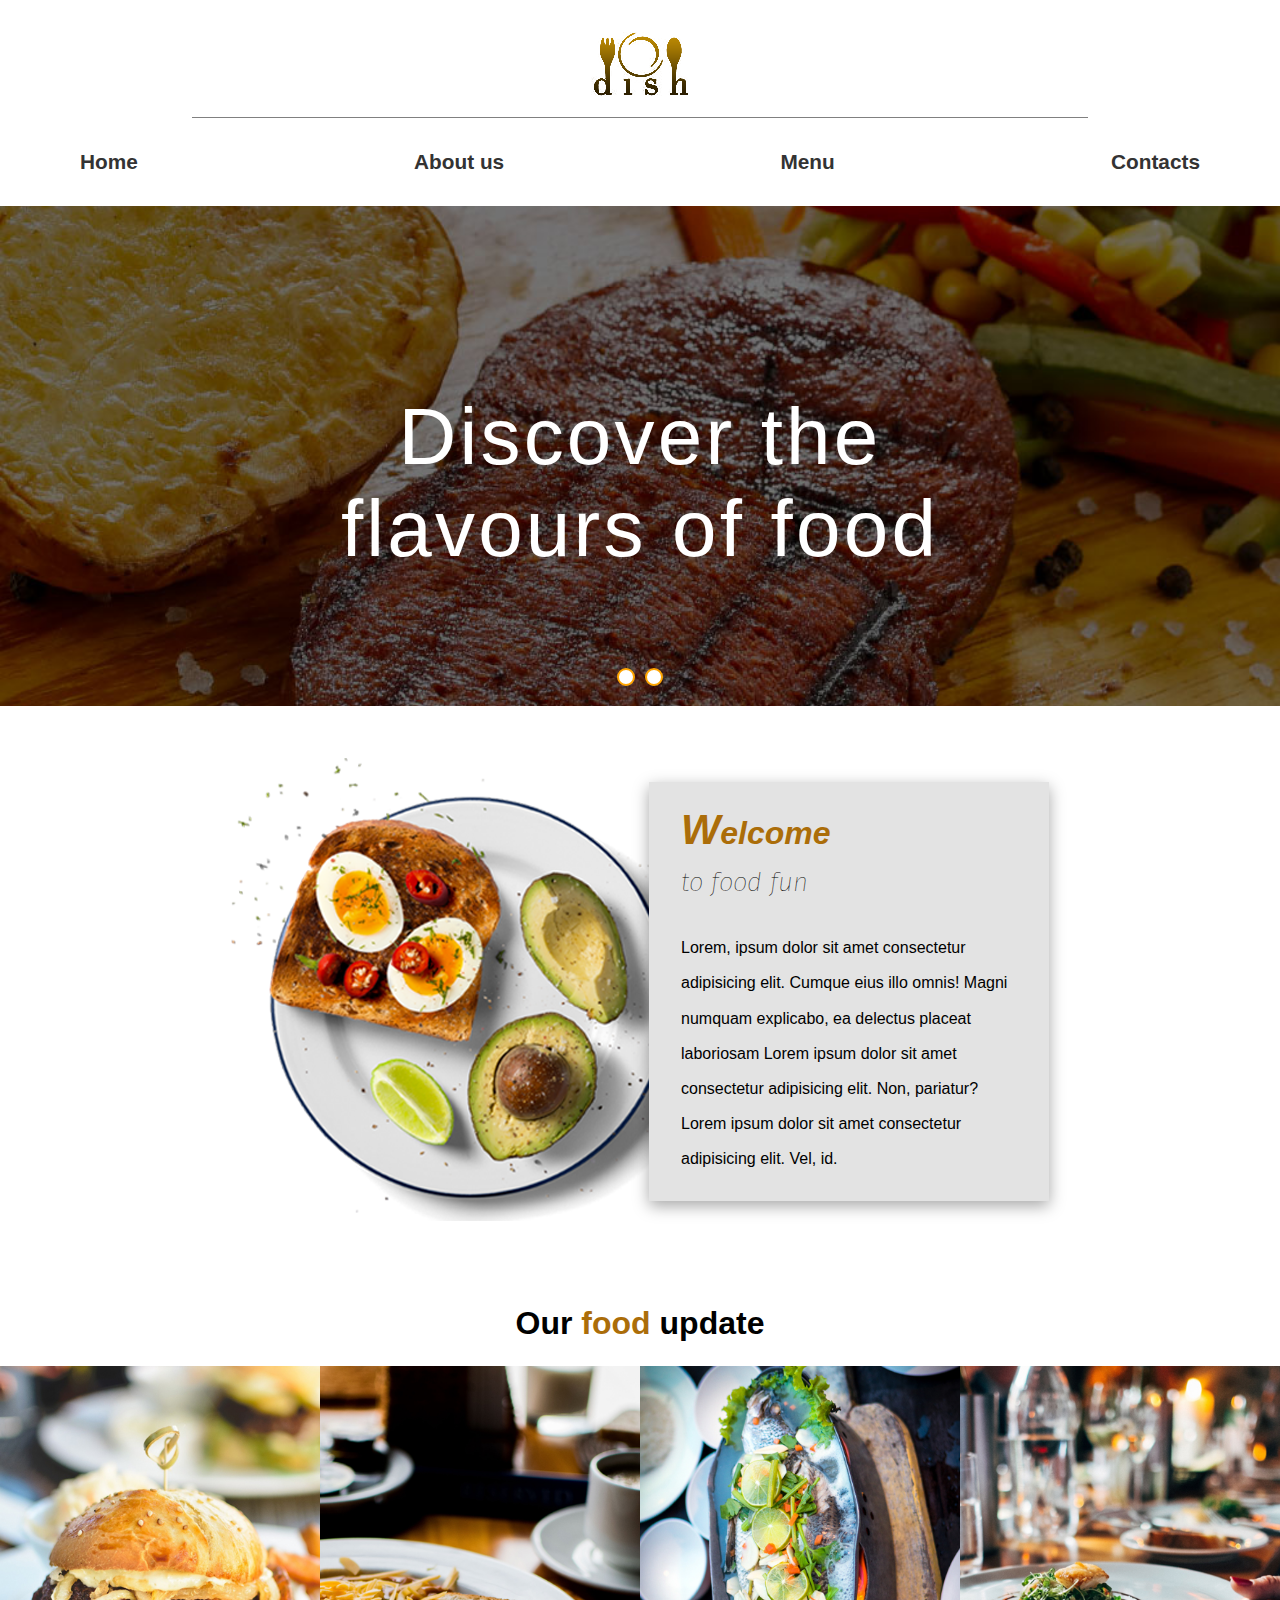
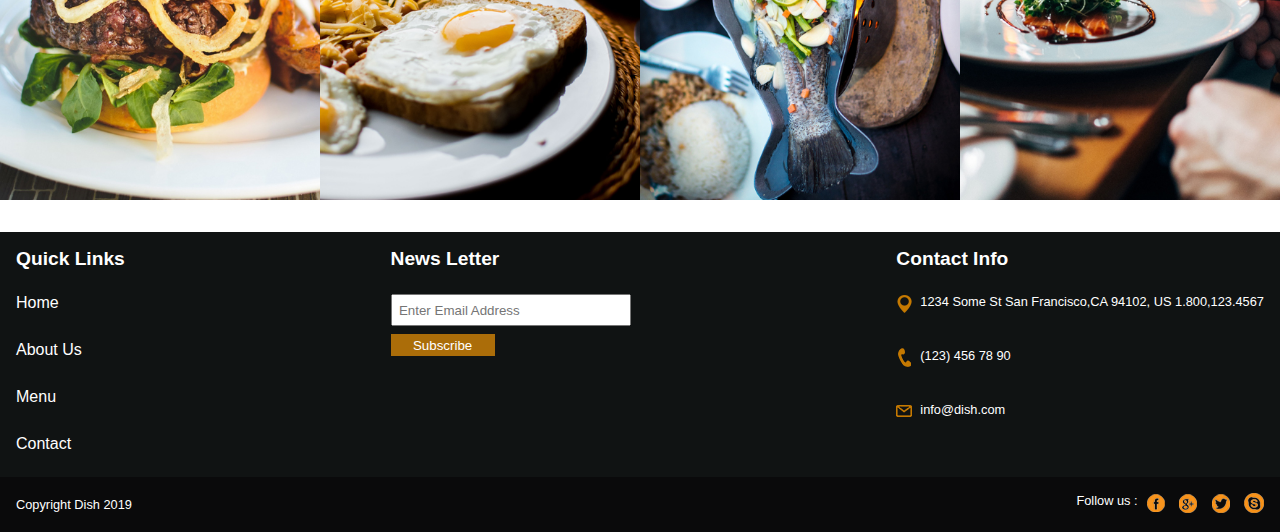
<file: index.html>
<!DOCTYPE html>
<html lang="en">
  <head>
    <meta charset="UTF-8" />
    <meta http-equiv="X-UA-Compatible" content="IE=edge" />
    <meta name="viewport" content="width=device-width, initial-scale=1.0" />
    <title>Dish</title>
    <link rel="stylesheet" href="ff.css" />
    <link href="http://fonts.cdnfonts.com/css/pristina" rel="stylesheet" />
    <link rel="preconnect" href="https://fonts.googleapis.com" />
    <link rel="preconnect" href="https://fonts.gstatic.com" crossorigin />
    <link
      href="https://fonts.googleapis.com/css2?family=Fira+Sans:ital@1&display=swap"
      rel="stylesheet"
    />
  </head>

  <body>
    <header>
      <img src="assets/logo.png" alt="logo" />
      <a href="#" class="toggle-button">
        <span class="bar"></span>
        <span class="bar"></span>
        <span class="bar"></span>
      </a>
    </header>

    <nav>
      <ul class="nav-bar__links">
        <li class="menu_active"><a href="#">Home</a></li>
        <li><a href="#">About us</a></li>
        <li><a href="#">Menu</a></li>
        <li><a href="#">Contacts</a></li>
      </ul>
      <section class="carousel">
        <div class="carousel__item">
          <img src="assets/slide.jpg" alt="slide-image" />
        </div>
        <div class="carousel__item">
          <img src="assets/slide3.jpg" alt="slide-image" />
        </div>
        <h1 class="header__img__text">Discover the flavours of food</h1>
      </section>
    </nav>

    <main>
      <section class="main-content">
        <div class="main-content__img">
          <img src="assets/plate-image.png" alt="plate-image" />
        </div>
        <div class="main-content__text">
          <h2>
            <span>Welcome</span>
            to food fun
          </h2>
          <p>
            Lorem, ipsum dolor sit amet consectetur adipisicing elit. Cumque
            eius illo omnis! Magni numquam explicabo, ea delectus placeat
            laboriosam Lorem ipsum dolor sit amet consectetur adipisicing elit.
            Non, pariatur? Lorem ipsum dolor sit amet consectetur adipisicing
            elit. Vel, id.
          </p>
        </div>
      </section>

      <section class="img">
        <h2 class="image__heading">Our <span>food</span> update</h2>
        <div class="images">
          <img src="assets/food1.jpg" alt="food1 image" />
          <img src="assets/food2.jpg" alt="food2 image" />
          <img src="assets/food3.jpg" alt="food3 image" />
          <img src="assets/food4.jpg" alt="food4 image" />
        </div>
      </section>
    </main>

    <footer>
      <section class="container-box">
        <div class="container">
          <div class="container__links">
            <h3>Quick Links</h3>
            <ul class="container__links__info">
              <li><a href="#">Home</a></li>
              <li><a href="#">About Us</a></li>
              <li><a href="#">Menu</a></li>
              <li><a href="#">Contact</a></li>
            </ul>
          </div>
          <div class="container__mail">
            <h3>News Letter</h3>
            <div class="container__mail__fields">
              <input type="email" placeholder="Enter Email Address" />
              <input type="button" value="Subscribe" />
            </div>
          </div>
          <div class="container__contact">
            <h3>Contact Info</h3>
            <ul class="container__contact__heading__info">
              <li>
                <div>
                  <img src="assets/location-icon.png" alt="location-icon" />
                </div>
                <address>
                  1234 Some St San Francisco,CA 94102, US 1.800,123.4567
                </address>
              </li>
              <li>
                <div><img src="assets/phone-icon.png" alt="phone-icon" /></div>
                <a href="tel:(123) 456 78 90">(123) 456 78 90</a>
              </li>
              <li>
                <div>
                  <img src="assets/envelop-icon.png" alt="envelop-icon" />
                </div>
                <a href="mailto: info@dish.com">info@dish.com</a>
              </li>
            </ul>
          </div>
        </div>
      </section>

      <section class="footer-box">
        <div class="bottom">
          <p>Copyright Dish 2019</p>
          <div class="bottom__links">
            <p>Follow us :</p>
            <ul class="bottom__links__logos">
              <li>
                <a href="#"> <img src="assets/fb.png" alt="fb-logo" /> </a>
              </li>
              <li>
                <a href="#">
                  <img src="assets/google-plus.png" alt="gplus-logo" />
                </a>
              </li>
              <li>
                <a href="#">
                  <img src="assets/twiiter.png" alt="twiiter-logo" />
                </a>
              </li>
              <li>
                <a href="#">
                  <img src="assets/skype.png" alt="skype-logo" />
                </a>
              </li>
            </ul>
          </div>
        </div>
      </section>
    </footer>

    <script src="dish.js"></script>
  </body>
</html>
</file>
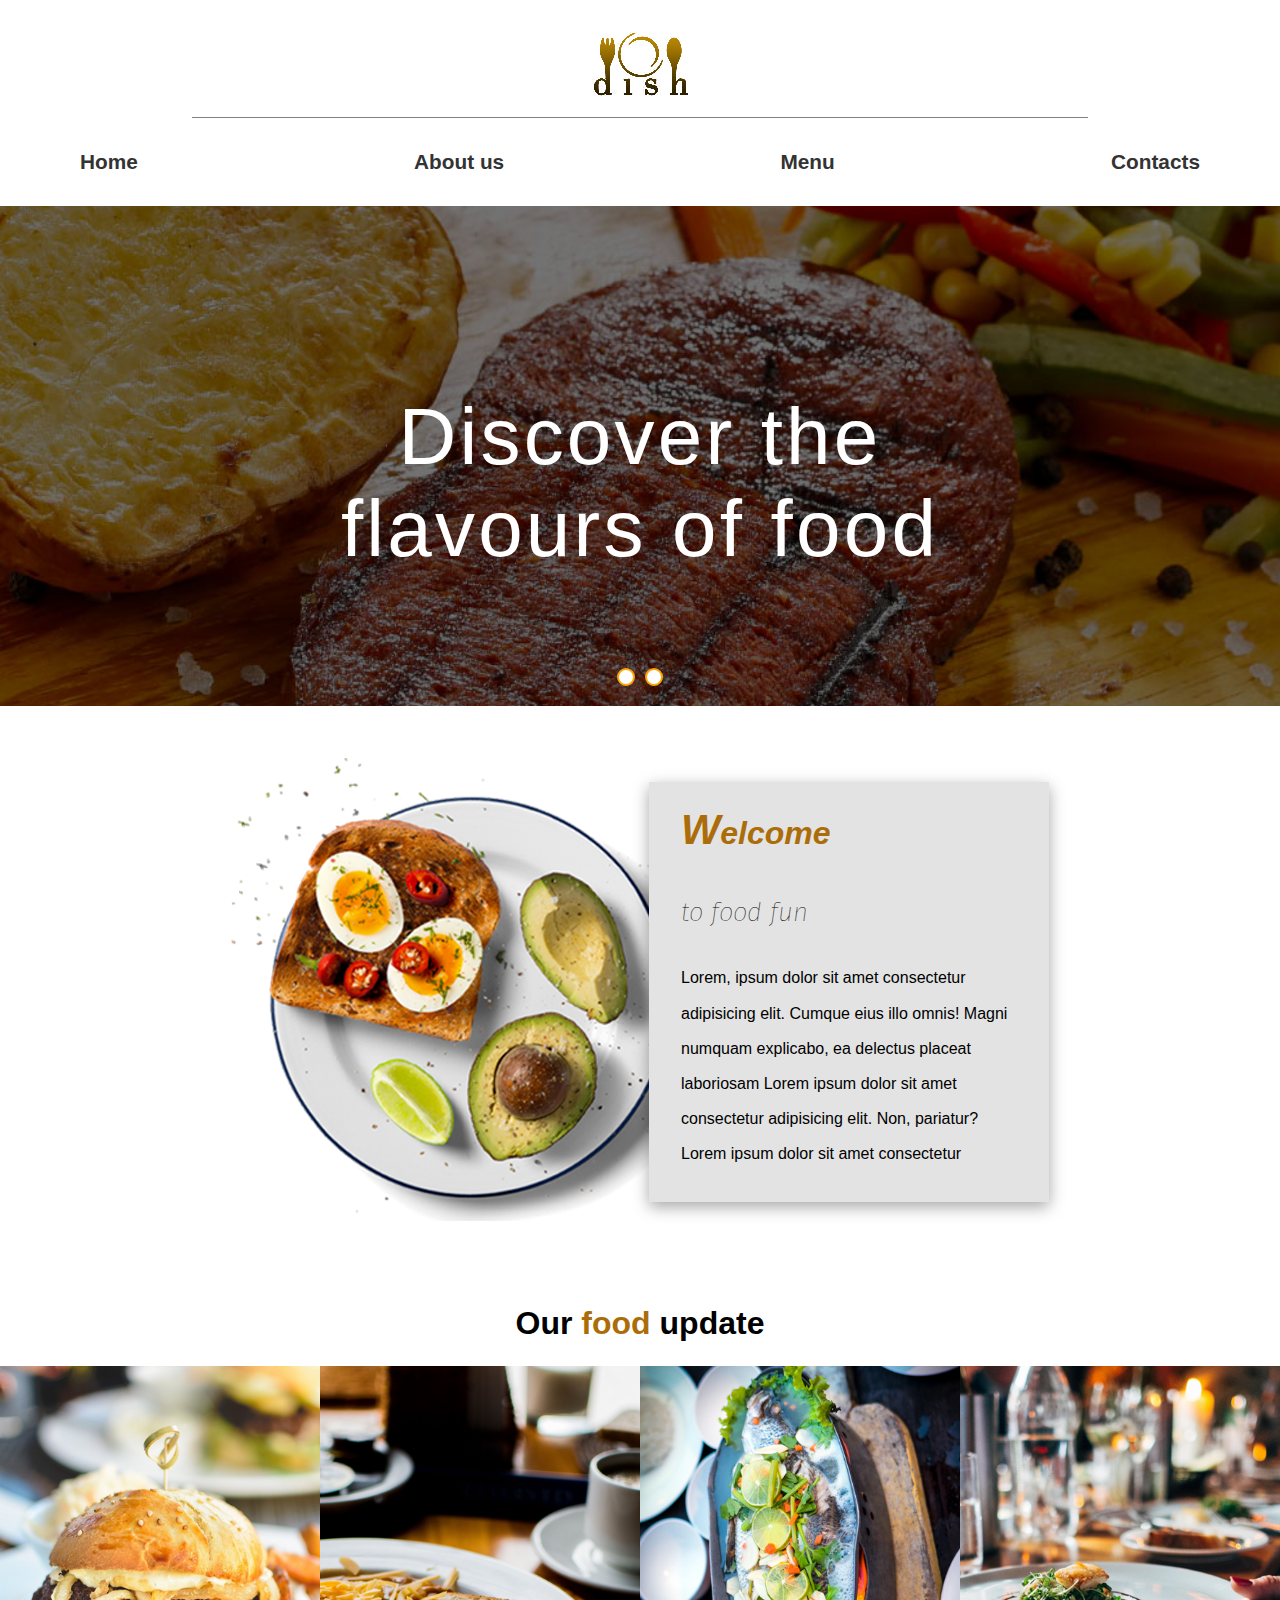
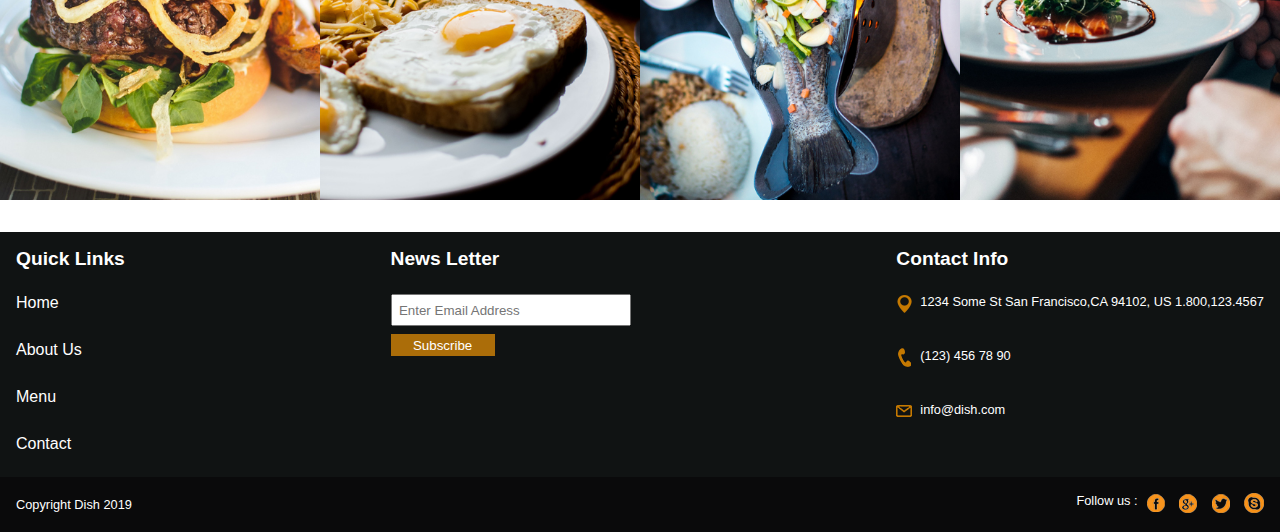
<file: ff.html>
<!DOCTYPE html>
<html lang="en">
	<head>
		<meta charset="UTF-8" />
		<meta http-equiv="X-UA-Compatible" content="IE=edge" />
		<meta name="viewport" content="width=device-width, initial-scale=1.0" />
		<title>Dish</title>
		<link rel="stylesheet" href="ff.css" />
		<link href="http://fonts.cdnfonts.com/css/pristina" rel="stylesheet" />
		<link rel="preconnect" href="https://fonts.googleapis.com" />
		<link rel="preconnect" href="https://fonts.gstatic.com" crossorigin />
		<link
			href="https://fonts.googleapis.com/css2?family=Fira+Sans:ital@1&display=swap"
			rel="stylesheet"
		/>
	</head>

	<body>

		<header>
			<img src="assets/logo.png" alt="logo" />
			<a href="#" class="toggle-button">
				<span class="bar"></span>
				<span class="bar"></span>
				<span class="bar"></span>
			</a>
		</header>

		<nav>
			<ul class="nav-bar__links">
				<li class="menu_active"><a href="#">Home</a></li>
				<li><a href="#">About us</a></li>
				<li><a href="#">Menu</a></li>
				<li><a href="#">Contacts</a></li>
			</ul>
			<section class="carousel">
				<div class="carousel__item">
					<img src="assets/slide.jpg" alt="slide-image" />
				</div>
				<div class="carousel__item">
					<img src="assets/slide3.jpg" alt="slide-image" />
				</div>
				<h1 class="header__img__text">Discover the flavours of food</h1>
			</section>
		</nav>

		<main>

			<section class="main-content">
				<div class="main-content__img">
					<img src="assets/plate-image.png" alt="plate-image" />
				</div>
				<div class="main-content__text">
					<h2>
						<span>Welcome</span>
						<br>
						to food fun
					</h2>
					<p>
						Lorem, ipsum dolor sit amet consectetur adipisicing elit. Cumque
						eius illo omnis! Magni numquam explicabo, ea delectus placeat
						laboriosam Lorem ipsum dolor sit amet consectetur adipisicing elit.
						Non, pariatur? Lorem ipsum dolor sit amet consectetur adipisicing
						elit. Vel, id.
					</p>
				</div>
			</section>

			<section class="img">
				<h2 class="image__heading">Our <span>food</span> update</h2>
				<div class="images">
					<img src="assets/food1.jpg" alt="food1 image" />
					<img src="assets/food2.jpg" alt="food2 image" />
					<img src="assets/food3.jpg" alt="food3 image" />
					<img src="assets/food4.jpg" alt="food4 image" />
				</div>
			</section>
			
		</main>
    
		<footer>

			<section class="container-box">
				<div class="container">
					<div class="container__links">
						<h3 class="container__links__heading">Quick Links</h3>
						<ul class="container__links__info">
							<li><a href="#">Home</a></li>
							<li><a href="#">About Us</a></li>
							<li><a href="#">Menu</a></li>
							<li><a href="#">Contact</a></li>
						</ul>
					</div>
					<div class="container__mail">
						<h3 class="container__mail__heading">News Letter</h3>
						<div class="container__mail__fields">
							<input
								type="email"
								placeholder="Enter Email Address"
								class="container__mail__fields--mail"
							/>
							<input
								type="button"
								value="Subscribe"
								class="container__mail__fields--btn"
							/>
						</div>
					</div>
					<div class="container__contact">
						<h3 class="container__contact__heading">Contact Info</h3>
						<ul class="container__contact__heading__info">
							<li>
								<div><img src="assets/location-icon.png" alt="location-icon"></div>
								<address><a href="#">1234 Some St San Francisco,CA 94102, US 1.800,123.4567</a></address>
							</li>
							<li>
								<div><img src="assets/phone-icon.png" alt="phone-icon"></div>
								<address><a href="#">(123) 456 78 90</a></address>
							</li>
							<li>
								<div><img src="assets/envelop-icon.png" alt="envelop-icon"></div>
								<address><a href="#">info@dish.com</a></address>
							</li>
						</ul>
					</div>
			  </div>
		  </section>

			<section class="footer-box">
				<div class="bottom">
					<p>Copyright Dish 2019</p>
					<div class="bottom__links">
						<p>Follow us :</p>
						<ul class="bottom__links__logos">
							<li><a href="#"> <img src="assets/fb.png" alt="fb-logo" /> </a></li>
							<li><a href="#"> <img src="assets/google-plus.png" alt="gplus-logo" /> </a></li>
							<li><a href="#"> <img src="assets/twiiter.png" alt="twiiter-logo" /> </a></li>
							<li><a href="#"> <img src="assets/skype.png" alt="skype-logo" /> </a></li>
						</ul>
					</div>
				</div>
			</section>
			
		</footer>
		
		<script src="dish.js"></script>
	</body>

</html>
</file>
<file: ff.css>
* {
  padding: 0;
  margin: 0;
  box-sizing: border-box;
}

/* defaults */
ul {
  list-style: none;
}

a {
  text-decoration: none;
  color: #fff;
}

body {
  font-family: Verdana, Geneva, Tahoma, sans-serif;
  display: flex;
  flex-direction: column;
  overflow-x: hidden;
  margin-top: 2rem;
}



/* header */
header {
  position: relative;
  border-bottom: 0.1rem solid grey;
  width: 70%;
  text-align: center;
  padding-bottom: 1rem;
  margin: 0 auto;
  max-width: 1600px;
  margin: 0 auto;
}


.toggle-button {
  position: absolute;
  top: 2rem;
  right: 2rem;
  display: none;
  flex-direction: column;
  justify-content: space-between;
  width: 30px;
  height: 21px;
  background-color: #fff;
}

.toggle-button .bar {
  height: 4px;
  width: 100%;
  background-color: black;
  border-radius: 10px;
}

/* navigation section */
nav {
  width: 100%;
  margin-bottom: 1rem;
  display: flex;
  flex-direction: column;
  gap: 1rem;
  position: relative;
  margin-top: 1rem;
}


.nav-bar__links {
  width: 90%;
  margin: 0 auto;
  display: flex;
  justify-content: space-between;
  max-width: 1600px;
  margin: 0 auto;
}

.nav-bar__links li {
  padding: 1rem;
  display: block;
}

.nav-bar__links a {
  color: #333;
  font-size: 1.3rem;
  font-weight: 600;
}

.nav-bar__links li:hover {
  background-color: #fff;
}

.nav-bar__links a:hover {
  color: rgba(185, 157, 65, 255);
}



/* banner section */
.carousel {
  position: relative;
  width: 100%;
  overflow: hidden;
  margin-bottom: 2rem;
}

.carousel__item {
  width: 100%;
  color: #fff;
  display: none;
}

.carousel__item img {
  width: 100%;
  height: 500px;
  object-fit: cover;

}

.carousel__item--selected {
  display: block;
}

.carousel__nav {
  width: 100%;
  padding: 20px 0;
  position: absolute;
  bottom: 0;
  left: 0;
  text-align: center;
}

.carousel__button {
  width: 18px;
  height: 18px;
  display: inline-block;
  background: #fff;
  border-radius: 50%;
  margin: 0 5px;
  cursor: pointer;
  border: 2px solid orange;
}

.carousel__button--selected {
  background: #fff;
}

.header__img__text {
  position: absolute;
  top: 55%;
  left: 50%;
  transform: translate(-50%, -50%);
  color: #fff;
  width: 600px;
  font-family: 'Pristina',
    sans-serif;
  font-size: 5rem;
  letter-spacing: 0.2rem;
  font-weight: 500;
  text-align: center;
}


/* sections */
main {
  display: flex;
  flex-direction: column;
  gap: 5rem;
  margin-bottom: 3rem;
  max-width: 1600px;
  margin: 0 auto;
}

.main-content {
  display: flex;
  justify-content: center;
  align-items: center;
}

.main-content__img img {
  width: 100%;
}

.main-content__text {
  background-color: rgba(227, 227, 227, 255);
  display: flex;
  flex-direction: column;
  padding: 1.5rem 2rem;
  gap: 2rem;
  max-width: 400px;
  margin-left: -60px;
  max-height: 420px;
  box-shadow: rgba(0, 0, 0, 0.35) 0px 5px 15px;
}



.main-content__text h2 {
  font-size: 1.6rem;
  font-family: 'Fira Sans',
    sans-serif;
  font-style: italic;
  font-weight: 100;
}

.main-content__text span {
  font-size: 2rem;
  font-family: sans-serif;
  font-style: italic;
  color: rgb(171, 109, 9);
  font-weight: 600;
  margin-bottom: 0.8rem;
  display: block;
}


.main-content__text span::first-letter {
  font-size: 130%;
}

.main-content__text p {
  line-height: 2.2rem;
  overflow: hidden;
}



/* images section */
.img {
  display: flex;
  flex-direction: column;
  gap: 1.5rem;
}

.image__heading {
  text-align: center;
  font-size: larger;
}

.image__heading,
.image__heading span {
  font-size: 2rem;
}

.image__heading span {
  color: rgb(171, 109, 9);
}

.images {
  display: flex;
}

.images img {
  width: 25%;
}

/* footer sections */
footer {
  display: flex;
  flex-direction: column;
  margin-top: 2rem;
  background-color: rgb(16, 19, 19);
}

.container-box {
  background-color: rgb(16, 19, 19);
}

.container {
  display: flex;
  justify-content: space-between;
  padding: 1rem;
  color: #fff;
  max-width: 1600px;
  margin: 0 auto;
}


.container__links {
  display: flex;
  flex-direction: column;
  gap: 1rem;
}

.container h3 {
  font-size: 1.2rem;
}

.container__links__info {
  display: flex;
  flex-direction: column;
  gap: 0.8rem;
}

.container__links__info li {
  display: block;
  cursor: pointer;
  padding: 0.5rem 0;
}

.container__links__info li:hover {
  background-color: #333;
}

.container__links__info a {
  color: #fff;
}

.container__mail {
  display: flex;
  flex-direction: column;
  gap: 1.5rem;
}



.container__mail__fields {
  display: flex;
  flex-direction: column;
  gap: 0.5rem;
}

input[type=email]{
  width: 15rem;
  height: 2rem;
  padding-left: 0.4rem;
}

input[type=button]{
  align-self: flex-start;
  padding: 0.2rem 1.4rem;
  background-color: rgb(171, 109, 9);
  border: none;
  color: #fff;
}



.container__contact {
  display: flex;
  flex-direction: column;
  gap: 1.5rem;
}


.container__contact__heading__info {
  display: flex;
  flex-direction: column;
  gap: 2rem;
}

.container__contact__heading__info li {
  display: flex;
  gap: 0.5rem;
  font-size: 0.8rem;

}
address{
  font-style: initial;
}


.footer-box {
  background-color: rgb(10, 10, 11);
}

.bottom {
  display: flex;
  justify-content: space-between;
  padding: 1rem;
  align-items: center;
  font-size: 0.8rem;
  max-width: 1600px;
  margin: 0 auto;
}



.bottom>p {
  color: #fff;
}

.bottom__links {
  display: flex;
  gap: 0.5rem;
}

.bottom__links p {
  color: #fff;
}

.bottom__links__logos {
  display: flex;
  gap: 0.8rem;
  flex-wrap: wrap;
}

.bottom__links__logos a {
  color: #fff;
}

/* media query for tabs */
@media only screen and (max-width: 992px) {
  .carousel {
    margin-bottom: 3rem;
  }

  .carousel__item {
    min-width: 1000px;
  }
  .carousel__item img{
    max-height: 400px;
  }
  .container__links {
    width: 17%;
  }

  .container__mail {
    width: 35%;
  }

  .container__contact {
    width: 32%;
  }

  .container__contact__heading__info li  {
    line-height: 1.5rem;
  }

  .main-content__img img {
    width: 350px;
    height: 330px;
  }

  .main-content__text p {
    overflow: hidden;
    max-height: 220px;
    font-size: 0.8rem;
  }

  .main-content__text {
    margin-left: -50px;
    max-width: 350px;
  }

  .container {
    background-color: rgba(5, 22, 37, 255);
  }

  .header__img__text {
    font-size: 4rem;
    width: 500px;
  }

  .container__contact__heading__info li  img {
    padding-top: 0.2rem;
  }

}

/* media query for larger screens */
@media only screen and (min-width:1600px) {
  .carousel__item img {
    height: 700px;
  }
}

/* media query for mobiles */
@media only screen and (max-width: 700px) {

  .nav-bar__links {
    position: absolute;
    z-index: 100;
  }

  header {
    width: 100%;
    border-bottom: 0;
    padding-bottom: 0;
  }

  

  .toggle-button {
    display: flex;
  }

  .nav-bar__links {
    display: none;
    flex-direction: column;
    width: 100%;
    background-color: rgba(30, 23, 0, 255);
    padding: 1rem 0;
  }

  .nav-bar__links li {
    width: 100%;
    text-align: center;
  }

  .nav-bar__links.active {
    display: flex;
    width: 100%;
  }

  .nav-bar__links a {
    color: #fff;
    cursor: default;
  }
  

  .menu_active {
    background-color: #fff;
  }

  .menu_active a {
    color: rgba(185, 157, 65, 255);
  }

  .nav-bar__links li:hover a {
    color: rgba(185, 157, 65, 255);
  }

  .carousel__item {
    min-width: 0;
    width: 100%;
  }

  .carousel__item img {
    width: 100%;
    max-height: 250px;
  }

  .header__img__text {
    top: 50%;
    left: 50%;
  }

  .carousel {
    display: flex;
    margin-bottom: 2rem;
  }

  .carousel__button {
    width: 15px;
    height: 15px;
  }

  .header__img__text {
    width: 300px;
    font-size: 2rem;
  }

  main {
    margin: 0;
  }

  .main-content {
    flex-direction: column;
  }

  .main-content__text {
    margin-left: 0;
    margin-top: -60px;
    max-width: 350px;
    overflow: hidden;
    max-height: 330px;
  }

  .main-content__text p {
    font-size: 1rem;
  }

  .main-content__text {
    max-height: 398px;
  }

  .images {
    flex-direction: column;
  }

  .images img {
    width: 100%;
    height: 40vh;
    object-fit: cover;
    object-position: center;
  }

  .container {
    background-color: rgb(16, 19, 19);
  }

  .container {
    flex-direction: column;
    gap: 2rem;
  }

  .container__links {
    width: 100%;
    gap: 0.5rem;
  }

  .container__links__info {
    flex-direction: row;
    flex-wrap: wrap;
  }

  .container__mail {
    width: 100%;
    gap: 0.5rem;
  }

  .container__contact {
    width: 100%;
    gap: 0.5rem;
  }

  .container__contact__heading__info {
    gap: 0.5rem;
  }

  .bottom {
    flex-direction: column;
    align-items: center;
    gap: 0.7rem;
    color: #fff;
  }

  .bottom__links {
    flex-direction: column;
    align-items: center;
    gap: 0;
  }

}
</file>
